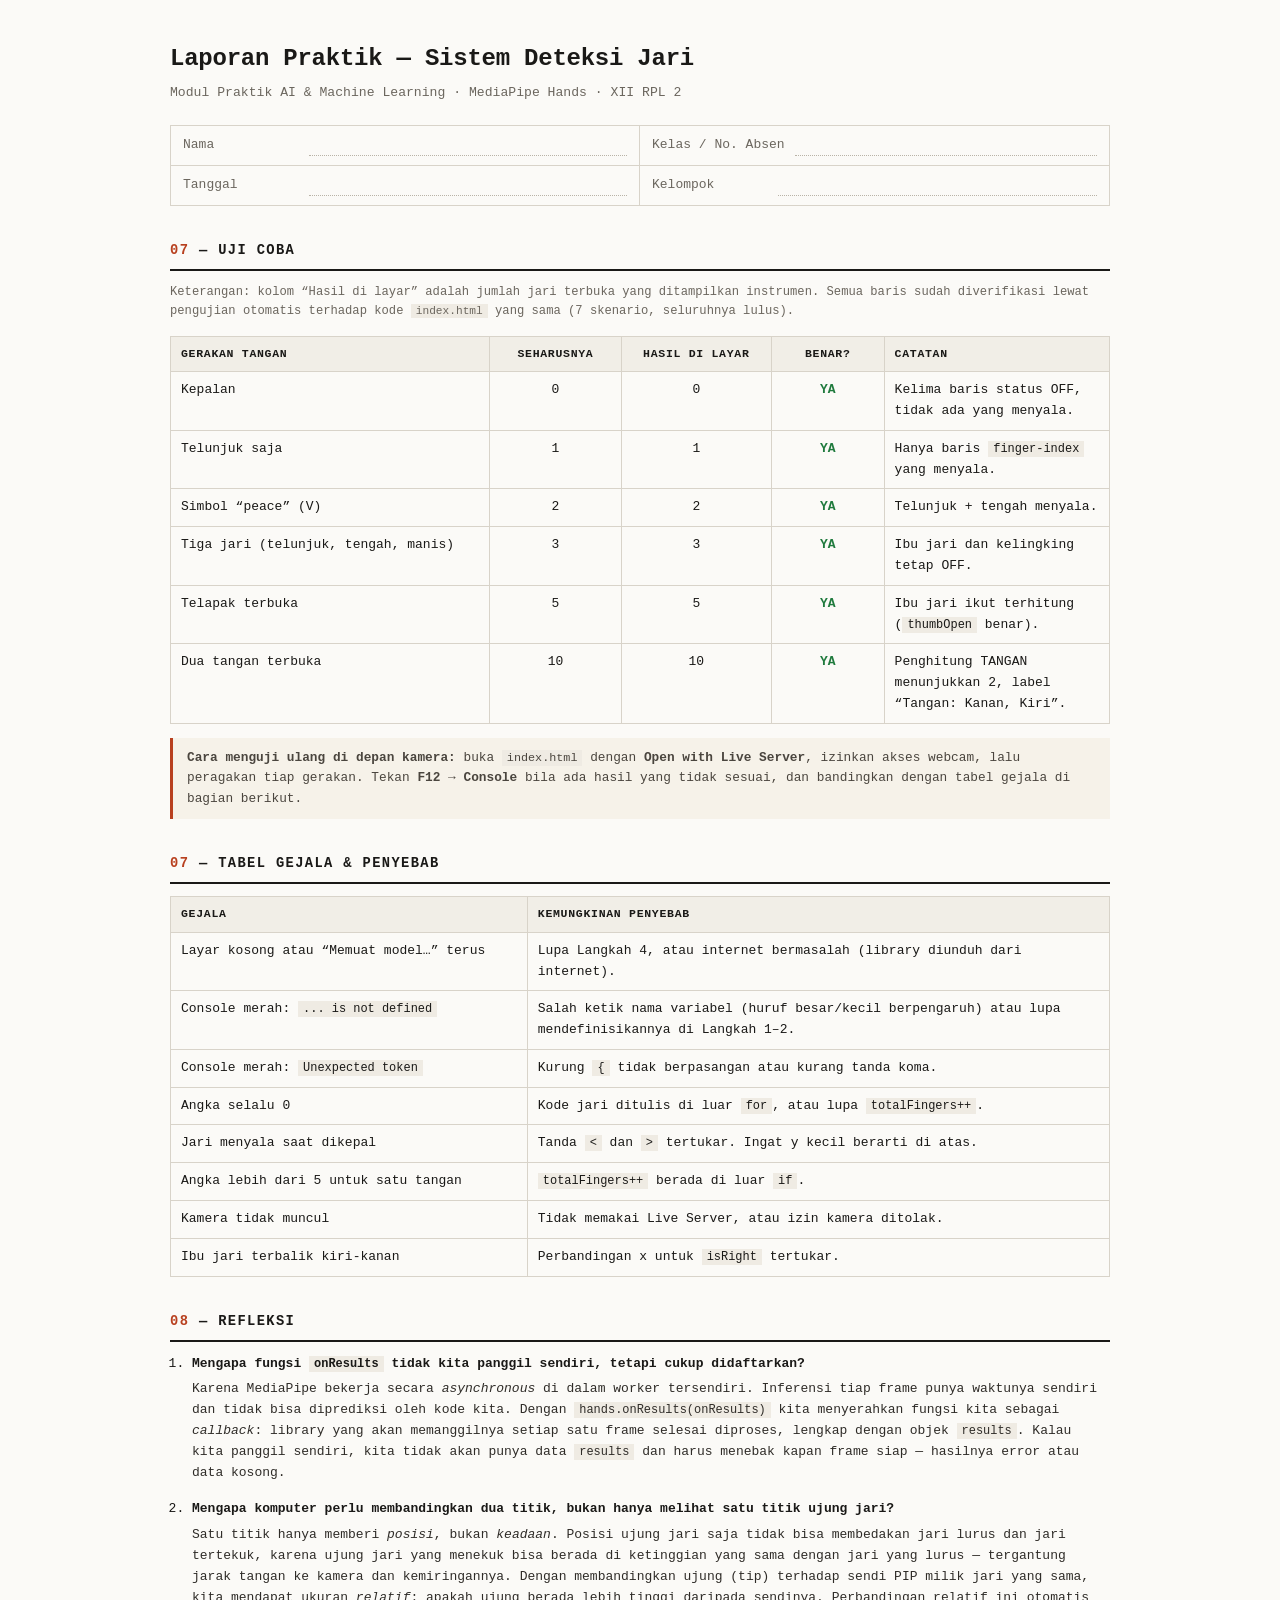
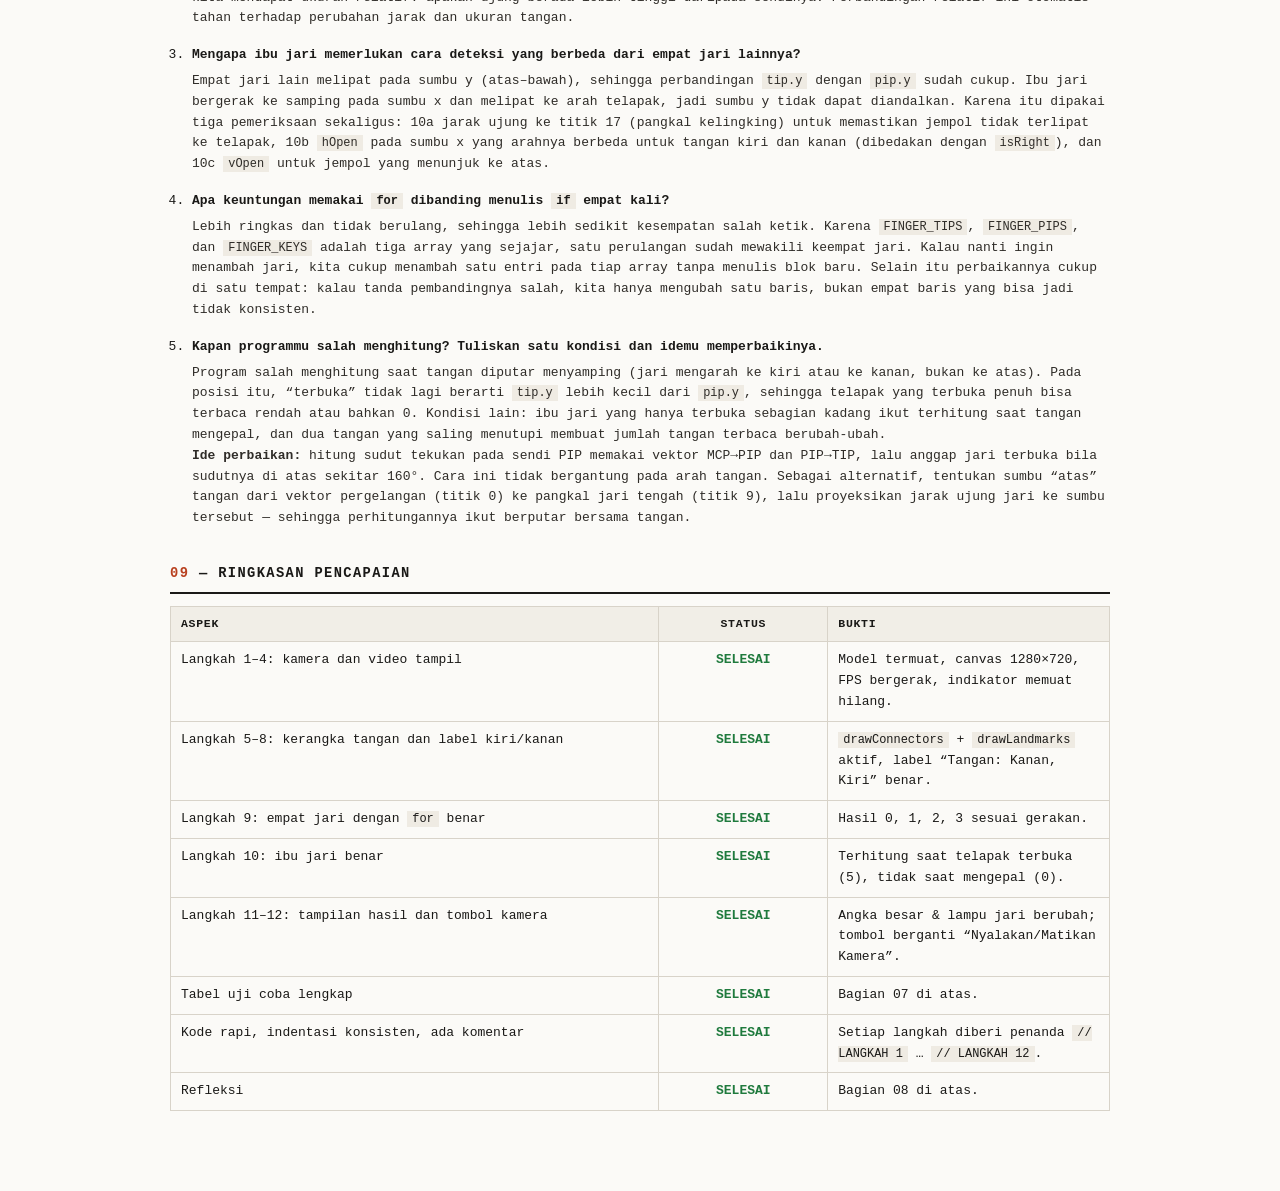
<file: LAPORAN-UJI-COBA.html>
<!doctype html>
<html lang="id">
  <head>
    <meta charset="UTF-8" />
    <meta name="viewport" content="width=device-width, initial-scale=1.0" />
    <title>Laporan Praktik — Sistem Deteksi Jari</title>
    <style>
      :root {
        --ink: #1a1917;
        --muted: #6b665e;
        --line: #d8d3c9;
        --accent: #b8401f;
        --bg: #fbfaf7;
      }
      * {
        box-sizing: border-box;
      }
      body {
        margin: 0;
        padding: 40px 28px 72px;
        background: var(--bg);
        color: var(--ink);
        font-family: "IBM Plex Mono", "Consolas", monospace;
        font-size: 13px;
        line-height: 1.6;
      }
      .sheet {
        max-width: 940px;
        margin: 0 auto;
      }
      h1 {
        font-size: 1.5rem;
        margin: 0 0 4px;
        letter-spacing: -0.01em;
      }
      .sub {
        color: var(--muted);
        margin: 0 0 22px;
        font-size: 0.82rem;
      }
      h2 {
        font-size: 0.86rem;
        text-transform: uppercase;
        letter-spacing: 0.1em;
        margin: 34px 0 12px;
        padding-bottom: 7px;
        border-bottom: 2px solid var(--ink);
      }
      h2 .n {
        color: var(--accent);
        font-weight: 700;
      }
      table {
        width: 100%;
        border-collapse: collapse;
        margin-bottom: 8px;
      }
      th,
      td {
        border: 1px solid var(--line);
        padding: 8px 10px;
        text-align: left;
        vertical-align: top;
      }
      th {
        background: #f1eee7;
        font-size: 0.72rem;
        text-transform: uppercase;
        letter-spacing: 0.06em;
      }
      td.c,
      th.c {
        text-align: center;
      }
      .ok {
        color: #1f7a3d;
        font-weight: 700;
      }
      .ident {
        display: grid;
        grid-template-columns: 1fr 1fr;
        gap: 0;
        border: 1px solid var(--line);
        margin-bottom: 26px;
      }
      .ident div {
        padding: 9px 12px;
        border-bottom: 1px solid var(--line);
        display: flex;
        gap: 10px;
      }
      .ident div:nth-child(odd) {
        border-right: 1px solid var(--line);
      }
      .ident div:nth-last-child(-n + 2) {
        border-bottom: none;
      }
      .ident span {
        color: var(--muted);
        min-width: 116px;
        display: inline-block;
      }
      .fill {
        flex: 1;
        border-bottom: 1px dotted #b9b3a7;
      }
      ol.q {
        padding-left: 22px;
        margin: 0;
      }
      ol.q > li {
        margin-bottom: 16px;
      }
      .qtext {
        font-weight: 700;
        display: block;
        margin-bottom: 5px;
      }
      .ans {
        color: #2f2c28;
      }
      .note {
        background: #f6f2e9;
        border-left: 3px solid var(--accent);
        padding: 10px 14px;
        margin: 14px 0 0;
        font-size: 0.8rem;
        color: #4a453e;
      }
      code {
        background: #efebe3;
        padding: 1px 5px;
        font-size: 0.92em;
      }
      .legend {
        font-size: 0.76rem;
        color: var(--muted);
        margin: 0 0 14px;
      }
      @media print {
        body {
          padding: 0;
          background: #fff;
        }
        h2 {
          break-after: avoid;
        }
        table,
        .ident,
        ol.q > li {
          break-inside: avoid;
        }
      }
    </style>
  </head>
  <body>
    <div class="sheet">
      <h1>Laporan Praktik — Sistem Deteksi Jari</h1>
      <p class="sub">
        Modul Praktik AI &amp; Machine Learning · MediaPipe Hands · XII RPL 2
      </p>

      <div class="ident">
        <div><span>Nama</span><i class="fill"></i></div>
        <div><span>Kelas / No. Absen</span><i class="fill"></i></div>
        <div><span>Tanggal</span><i class="fill"></i></div>
        <div><span>Kelompok</span><i class="fill"></i></div>
      </div>

      <h2><span class="n">07</span> — Uji Coba</h2>
      <p class="legend">
        Keterangan: kolom “Hasil di layar” adalah jumlah jari terbuka yang
        ditampilkan instrumen. Semua baris sudah diverifikasi lewat pengujian
        otomatis terhadap kode <code>index.html</code> yang sama (7 skenario,
        seluruhnya lulus).
      </p>
      <table>
        <thead>
          <tr>
            <th style="width: 34%">Gerakan tangan</th>
            <th class="c" style="width: 14%">Seharusnya</th>
            <th class="c" style="width: 16%">Hasil di layar</th>
            <th class="c" style="width: 12%">Benar?</th>
            <th style="width: 24%">Catatan</th>
          </tr>
        </thead>
        <tbody>
          <tr>
            <td>Kepalan</td>
            <td class="c">0</td>
            <td class="c">0</td>
            <td class="c ok">YA</td>
            <td>Kelima baris status OFF, tidak ada yang menyala.</td>
          </tr>
          <tr>
            <td>Telunjuk saja</td>
            <td class="c">1</td>
            <td class="c">1</td>
            <td class="c ok">YA</td>
            <td>Hanya baris <code>finger-index</code> yang menyala.</td>
          </tr>
          <tr>
            <td>Simbol “peace” (V)</td>
            <td class="c">2</td>
            <td class="c">2</td>
            <td class="c ok">YA</td>
            <td>Telunjuk + tengah menyala.</td>
          </tr>
          <tr>
            <td>Tiga jari (telunjuk, tengah, manis)</td>
            <td class="c">3</td>
            <td class="c">3</td>
            <td class="c ok">YA</td>
            <td>Ibu jari dan kelingking tetap OFF.</td>
          </tr>
          <tr>
            <td>Telapak terbuka</td>
            <td class="c">5</td>
            <td class="c">5</td>
            <td class="c ok">YA</td>
            <td>Ibu jari ikut terhitung (<code>thumbOpen</code> benar).</td>
          </tr>
          <tr>
            <td>Dua tangan terbuka</td>
            <td class="c">10</td>
            <td class="c">10</td>
            <td class="c ok">YA</td>
            <td>
              Penghitung TANGAN menunjukkan 2, label “Tangan: Kanan, Kiri”.
            </td>
          </tr>
        </tbody>
      </table>
      <p class="note">
        <b>Cara menguji ulang di depan kamera:</b> buka
        <code>index.html</code> dengan <b>Open with Live Server</b>, izinkan
        akses webcam, lalu peragakan tiap gerakan. Tekan <b>F12 → Console</b>
        bila ada hasil yang tidak sesuai, dan bandingkan dengan tabel gejala di
        bagian berikut.
      </p>

      <h2><span class="n">07</span> — Tabel Gejala &amp; Penyebab</h2>
      <table>
        <thead>
          <tr>
            <th style="width: 38%">Gejala</th>
            <th>Kemungkinan penyebab</th>
          </tr>
        </thead>
        <tbody>
          <tr>
            <td>Layar kosong atau “Memuat model…” terus</td>
            <td>
              Lupa Langkah 4, atau internet bermasalah (library diunduh dari
              internet).
            </td>
          </tr>
          <tr>
            <td>Console merah: <code>... is not defined</code></td>
            <td>
              Salah ketik nama variabel (huruf besar/kecil berpengaruh) atau lupa
              mendefinisikannya di Langkah 1–2.
            </td>
          </tr>
          <tr>
            <td>Console merah: <code>Unexpected token</code></td>
            <td>Kurung <code>{</code> tidak berpasangan atau kurang tanda koma.</td>
          </tr>
          <tr>
            <td>Angka selalu 0</td>
            <td>
              Kode jari ditulis di luar <code>for</code>, atau lupa
              <code>totalFingers++</code>.
            </td>
          </tr>
          <tr>
            <td>Jari menyala saat dikepal</td>
            <td>
              Tanda <code>&lt;</code> dan <code>&gt;</code> tertukar. Ingat y
              kecil berarti di atas.
            </td>
          </tr>
          <tr>
            <td>Angka lebih dari 5 untuk satu tangan</td>
            <td><code>totalFingers++</code> berada di luar <code>if</code>.</td>
          </tr>
          <tr>
            <td>Kamera tidak muncul</td>
            <td>Tidak memakai Live Server, atau izin kamera ditolak.</td>
          </tr>
          <tr>
            <td>Ibu jari terbalik kiri-kanan</td>
            <td>Perbandingan x untuk <code>isRight</code> tertukar.</td>
          </tr>
        </tbody>
      </table>

      <h2><span class="n">08</span> — Refleksi</h2>
      <ol class="q">
        <li>
          <span class="qtext"
            >Mengapa fungsi <code>onResults</code> tidak kita panggil sendiri,
            tetapi cukup didaftarkan?</span
          >
          <span class="ans"
            >Karena MediaPipe bekerja secara <i>asynchronous</i> di dalam worker
            tersendiri. Inferensi tiap frame punya waktunya sendiri dan tidak
            bisa diprediksi oleh kode kita. Dengan
            <code>hands.onResults(onResults)</code> kita menyerahkan fungsi kita
            sebagai <i>callback</i>: library yang akan memanggilnya setiap satu
            frame selesai diproses, lengkap dengan objek <code>results</code>.
            Kalau kita panggil sendiri, kita tidak akan punya data
            <code>results</code> dan harus menebak kapan frame siap — hasilnya
            error atau data kosong.</span
          >
        </li>
        <li>
          <span class="qtext"
            >Mengapa komputer perlu membandingkan dua titik, bukan hanya melihat
            satu titik ujung jari?</span
          >
          <span class="ans"
            >Satu titik hanya memberi <i>posisi</i>, bukan <i>keadaan</i>. Posisi
            ujung jari saja tidak bisa membedakan jari lurus dan jari tertekuk,
            karena ujung jari yang menekuk bisa berada di ketinggian yang sama
            dengan jari yang lurus — tergantung jarak tangan ke kamera dan
            kemiringannya. Dengan membandingkan ujung (tip) terhadap sendi PIP
            milik jari yang sama, kita mendapat ukuran <i>relatif</i>: apakah
            ujung berada lebih tinggi daripada sendinya. Perbandingan relatif ini
            otomatis tahan terhadap perubahan jarak dan ukuran tangan.</span
          >
        </li>
        <li>
          <span class="qtext"
            >Mengapa ibu jari memerlukan cara deteksi yang berbeda dari empat
            jari lainnya?</span
          >
          <span class="ans"
            >Empat jari lain melipat pada sumbu y (atas–bawah), sehingga
            perbandingan <code>tip.y</code> dengan <code>pip.y</code> sudah
            cukup. Ibu jari bergerak ke samping pada sumbu x dan melipat ke arah
            telapak, jadi sumbu y tidak dapat diandalkan. Karena itu dipakai tiga
            pemeriksaan sekaligus: 10a jarak ujung ke titik 17 (pangkal
            kelingking) untuk memastikan jempol tidak terlipat ke telapak, 10b
            <code>hOpen</code> pada sumbu x yang arahnya berbeda untuk tangan
            kiri dan kanan (dibedakan dengan <code>isRight</code>), dan 10c
            <code>vOpen</code> untuk jempol yang menunjuk ke atas.</span
          >
        </li>
        <li>
          <span class="qtext"
            >Apa keuntungan memakai <code>for</code> dibanding menulis
            <code>if</code> empat kali?</span
          >
          <span class="ans"
            >Lebih ringkas dan tidak berulang, sehingga lebih sedikit
            kesempatan salah ketik. Karena <code>FINGER_TIPS</code>,
            <code>FINGER_PIPS</code>, dan <code>FINGER_KEYS</code> adalah tiga
            array yang sejajar, satu perulangan sudah mewakili keempat jari.
            Kalau nanti ingin menambah jari, kita cukup menambah satu entri pada
            tiap array tanpa menulis blok baru. Selain itu perbaikannya cukup di
            satu tempat: kalau tanda pembandingnya salah, kita hanya mengubah
            satu baris, bukan empat baris yang bisa jadi tidak konsisten.</span
          >
        </li>
        <li>
          <span class="qtext"
            >Kapan programmu salah menghitung? Tuliskan satu kondisi dan idemu
            memperbaikinya.</span
          >
          <span class="ans"
            >Program salah menghitung saat tangan diputar menyamping (jari
            mengarah ke kiri atau ke kanan, bukan ke atas). Pada posisi itu,
            “terbuka” tidak lagi berarti <code>tip.y</code> lebih kecil dari
            <code>pip.y</code>, sehingga telapak yang terbuka penuh bisa terbaca
            rendah atau bahkan 0. Kondisi lain: ibu jari yang hanya terbuka
            sebagian kadang ikut terhitung saat tangan mengepal, dan dua tangan
            yang saling menutupi membuat jumlah tangan terbaca berubah-ubah.
            <br /><b>Ide perbaikan:</b> hitung sudut tekukan pada sendi PIP
            memakai vektor MCP→PIP dan PIP→TIP, lalu anggap jari terbuka bila
            sudutnya di atas sekitar 160°. Cara ini tidak bergantung pada arah
            tangan. Sebagai alternatif, tentukan sumbu “atas” tangan dari vektor
            pergelangan (titik 0) ke pangkal jari tengah (titik 9), lalu
            proyeksikan jarak ujung jari ke sumbu tersebut — sehingga
            perhitungannya ikut berputar bersama tangan.</span
          >
        </li>
      </ol>

      <h2><span class="n">09</span> — Ringkasan Pencapaian</h2>
      <table>
        <thead>
          <tr>
            <th>Aspek</th>
            <th class="c" style="width: 18%">Status</th>
            <th style="width: 30%">Bukti</th>
          </tr>
        </thead>
        <tbody>
          <tr>
            <td>Langkah 1–4: kamera dan video tampil</td>
            <td class="c ok">SELESAI</td>
            <td>
              Model termuat, canvas 1280×720, FPS bergerak, indikator memuat
              hilang.
            </td>
          </tr>
          <tr>
            <td>Langkah 5–8: kerangka tangan dan label kiri/kanan</td>
            <td class="c ok">SELESAI</td>
            <td>
              <code>drawConnectors</code> + <code>drawLandmarks</code> aktif,
              label “Tangan: Kanan, Kiri” benar.
            </td>
          </tr>
          <tr>
            <td>Langkah 9: empat jari dengan <code>for</code> benar</td>
            <td class="c ok">SELESAI</td>
            <td>Hasil 0, 1, 2, 3 sesuai gerakan.</td>
          </tr>
          <tr>
            <td>Langkah 10: ibu jari benar</td>
            <td class="c ok">SELESAI</td>
            <td>Terhitung saat telapak terbuka (5), tidak saat mengepal (0).</td>
          </tr>
          <tr>
            <td>Langkah 11–12: tampilan hasil dan tombol kamera</td>
            <td class="c ok">SELESAI</td>
            <td>
              Angka besar &amp; lampu jari berubah; tombol berganti
              “Nyalakan/Matikan Kamera”.
            </td>
          </tr>
          <tr>
            <td>Tabel uji coba lengkap</td>
            <td class="c ok">SELESAI</td>
            <td>Bagian 07 di atas.</td>
          </tr>
          <tr>
            <td>Kode rapi, indentasi konsisten, ada komentar</td>
            <td class="c ok">SELESAI</td>
            <td>
              Setiap langkah diberi penanda <code>// LANGKAH 1</code> … <code>// LANGKAH 12</code>.
            </td>
          </tr>
          <tr>
            <td>Refleksi</td>
            <td class="c ok">SELESAI</td>
            <td>Bagian 08 di atas.</td>
          </tr>
        </tbody>
      </table>
    </div>
  </body>
</html>
</file>
